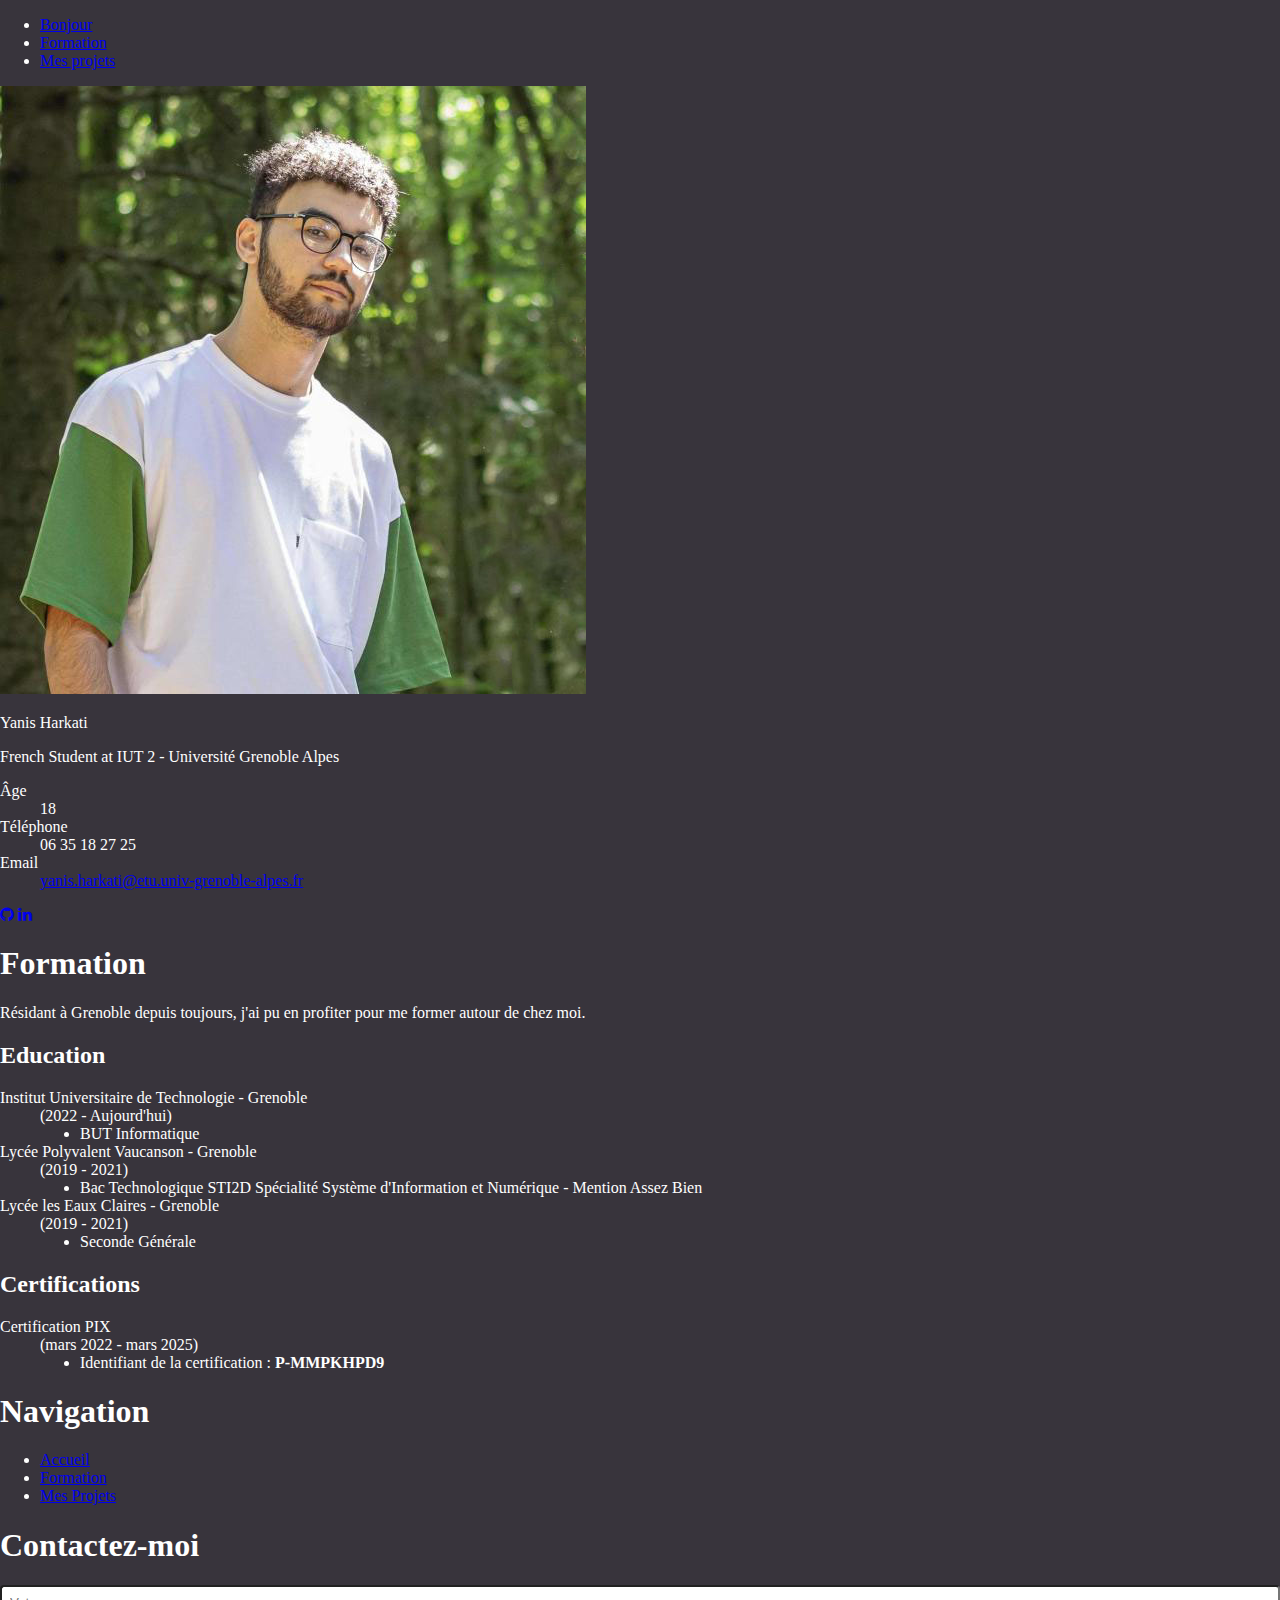
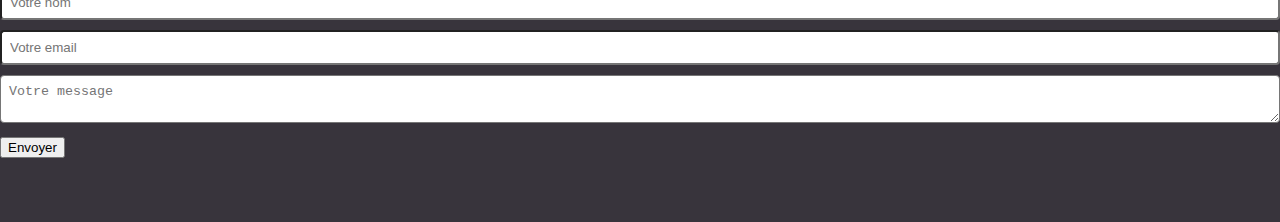
<file: formation.html>
<!DOCTYPE html>
<html lang="en">

<head>
    <meta charset="UTF-8">
    <meta http-equiv="X-UA-Compatible" content="IE=edge">
    <meta name="viewport" content="width=device-width, initial-scale=1.0">
    <meta name="viewport" content="width=device-width, initial-scale=1">
    <link rel="stylesheet" href="https://cdnjs.cloudflare.com/ajax/libs/font-awesome/4.7.0/css/font-awesome.min.css">
    <title>Yanis Harkati - Formation</title>
    <link rel="stylesheet" href="style.css">
</head>

<body>

    <div class="menu">
        <nav>
            <ul>
                <li><a href="./index.html">Bonjour</a></li>
                <li><a href="#">Formation</a></li>
                <li><a href="./myprojects.html">Mes projets</a></li>

            </ul>
        </nav>
    </div>

    <div class="gradient">

        <div class="infos">
            <img class="pfp" src="assets/img/avatar.jpg" alt="avatar">
            <div class="text">
                <p class="name">Yanis Harkati</p>
                <p class="school">French Student at IUT 2 - Université Grenoble Alpes</p>

                <div class="personal_profile">
                    <dl>
                        <div>
                            <dt>Âge</dt>
                            <dd>18</dd>
                        </div>
                        <div>
                            <dt>Téléphone</dt>
                            <dd>06 35 18 27 25</dd>
                        </div>
                        <div>
                            <dt>Email</dt>
                            <dd><a href="mailto:yanis.harkati38@gmail.com">yanis.harkati@etu.univ-grenoble-alpes.fr</a></dd>
                        </div>
                    </dl>
                </div>
                <div class="social_media">
                    <a href="https://github.com/Yaniissou"><i class="fa fa-github"></i></a>
                    <a href="https://www.linkedin.com/in/yanis-harkati-995b63228/"><i class="fa fa-linkedin"></i></a>
                </div>
            </div>
        </div>


    </div>
    <div class="formation">
        <h1>Formation</h1>
        <p>Résidant à Grenoble depuis toujours, j'ai pu en profiter pour me former autour de chez moi.</p>
    </div>

    <div class="formlist">
        <h2 class="edutitle">Education</h2>
        <dl>
            <dt>Institut Universitaire de Technologie - Grenoble</dt>
            <dd><span class="years">(2022 - Aujourd'hui)</span>
                <ul>
                    <li>BUT Informatique</li>
                </ul>
            </dd>
            <dt>Lycée Polyvalent Vaucanson - Grenoble</dt>
            <dd><span class="years">(2019 - 2021)</span>
                <ul>
                    <li>Bac Technologique STI2D Spécialité Système d'Information et Numérique - Mention Assez Bien</li>
                </ul>
            </dd>
        </dd>
        <dt>Lycée les Eaux Claires - Grenoble</dt>
        <dd><span class="years">(2019 - 2021)</span>
            <ul>
                <li>Seconde Générale</li>
            </ul>
        </dd>
        </dl>

        <h2 class="edutitle">Certifications</h2>
        <dl>
            <dt>Certification PIX</dt>
            <dd><span class="years">(mars 2022 - mars 2025)</span>
                <ul>
                    <li>Identifiant de la certification : <strong>P-MMPKHPD9</strong></li>
                </ul>
            </dd>
    </div>
</body>
<footer>

    

    <div class="container_footer">
        <div class="quicklinks">
            <div class="quicklinks_title">
                <h1>Navigation</h1>
                <ul class="list-unstyled">
                    <li><a href="./index.html">Accueil</a></li>
                    <li><a href="./formation.html">Formation</a></li>
                    <li><a href="./myprojects.html">Mes Projets</a></li>
                </ul>
            </div>
        </div>

        <div class="container_form">
            <h1 class="form_title">Contactez-moi</h1>
            <form action="" method="get" class="form">
                <div class="form">
                    <input class="form-name" type="text" placeholder="Votre nom" required="">
                </div>
                <div class="form">
                  <input class="form-mail" type="email" name="email" placeholder="Votre email" id="email" required="">
                </div>
                <div class="form">
                    <textarea class="form-message" placeholder="Votre message" required=""></textarea>
                </div>
                <div class="form">
                  <input type="submit" value="Envoyer">
                </div>
              </form>
        </div>
    </div>
    
</footer>
</html>
</file>
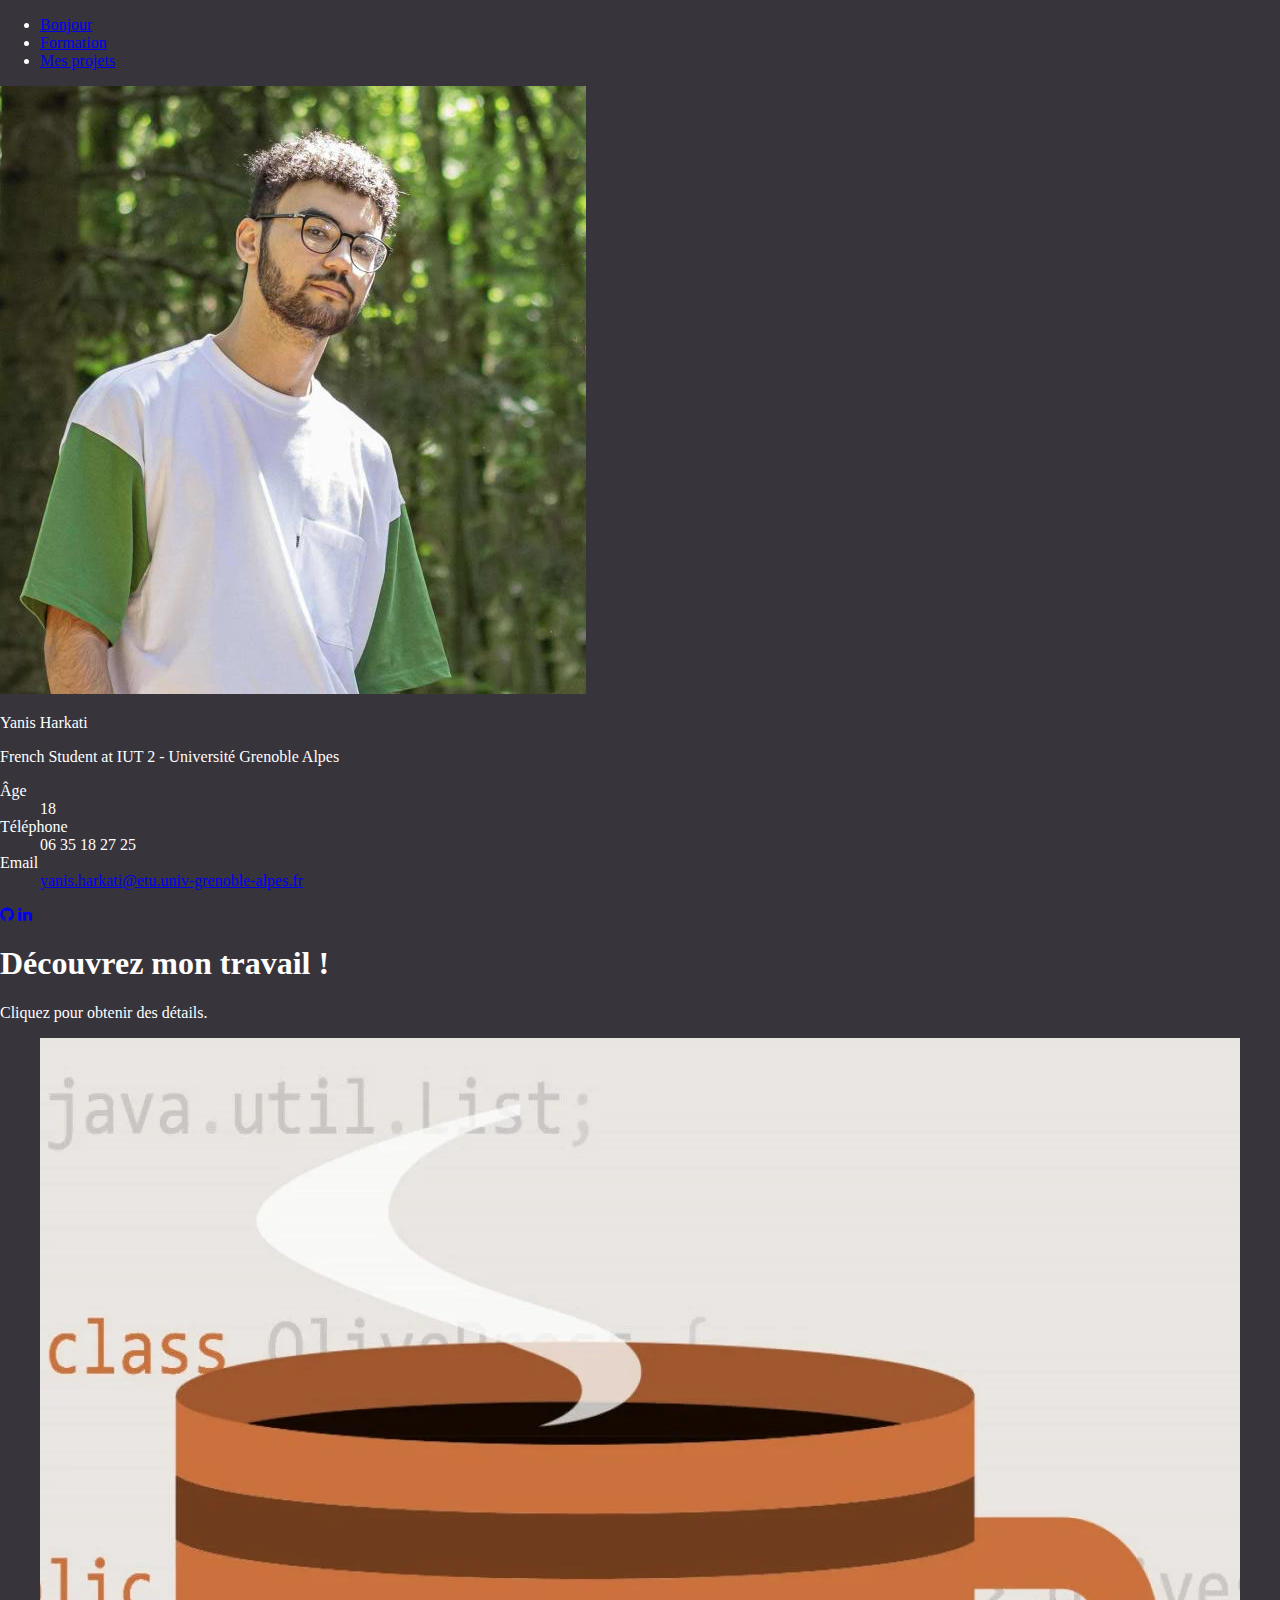
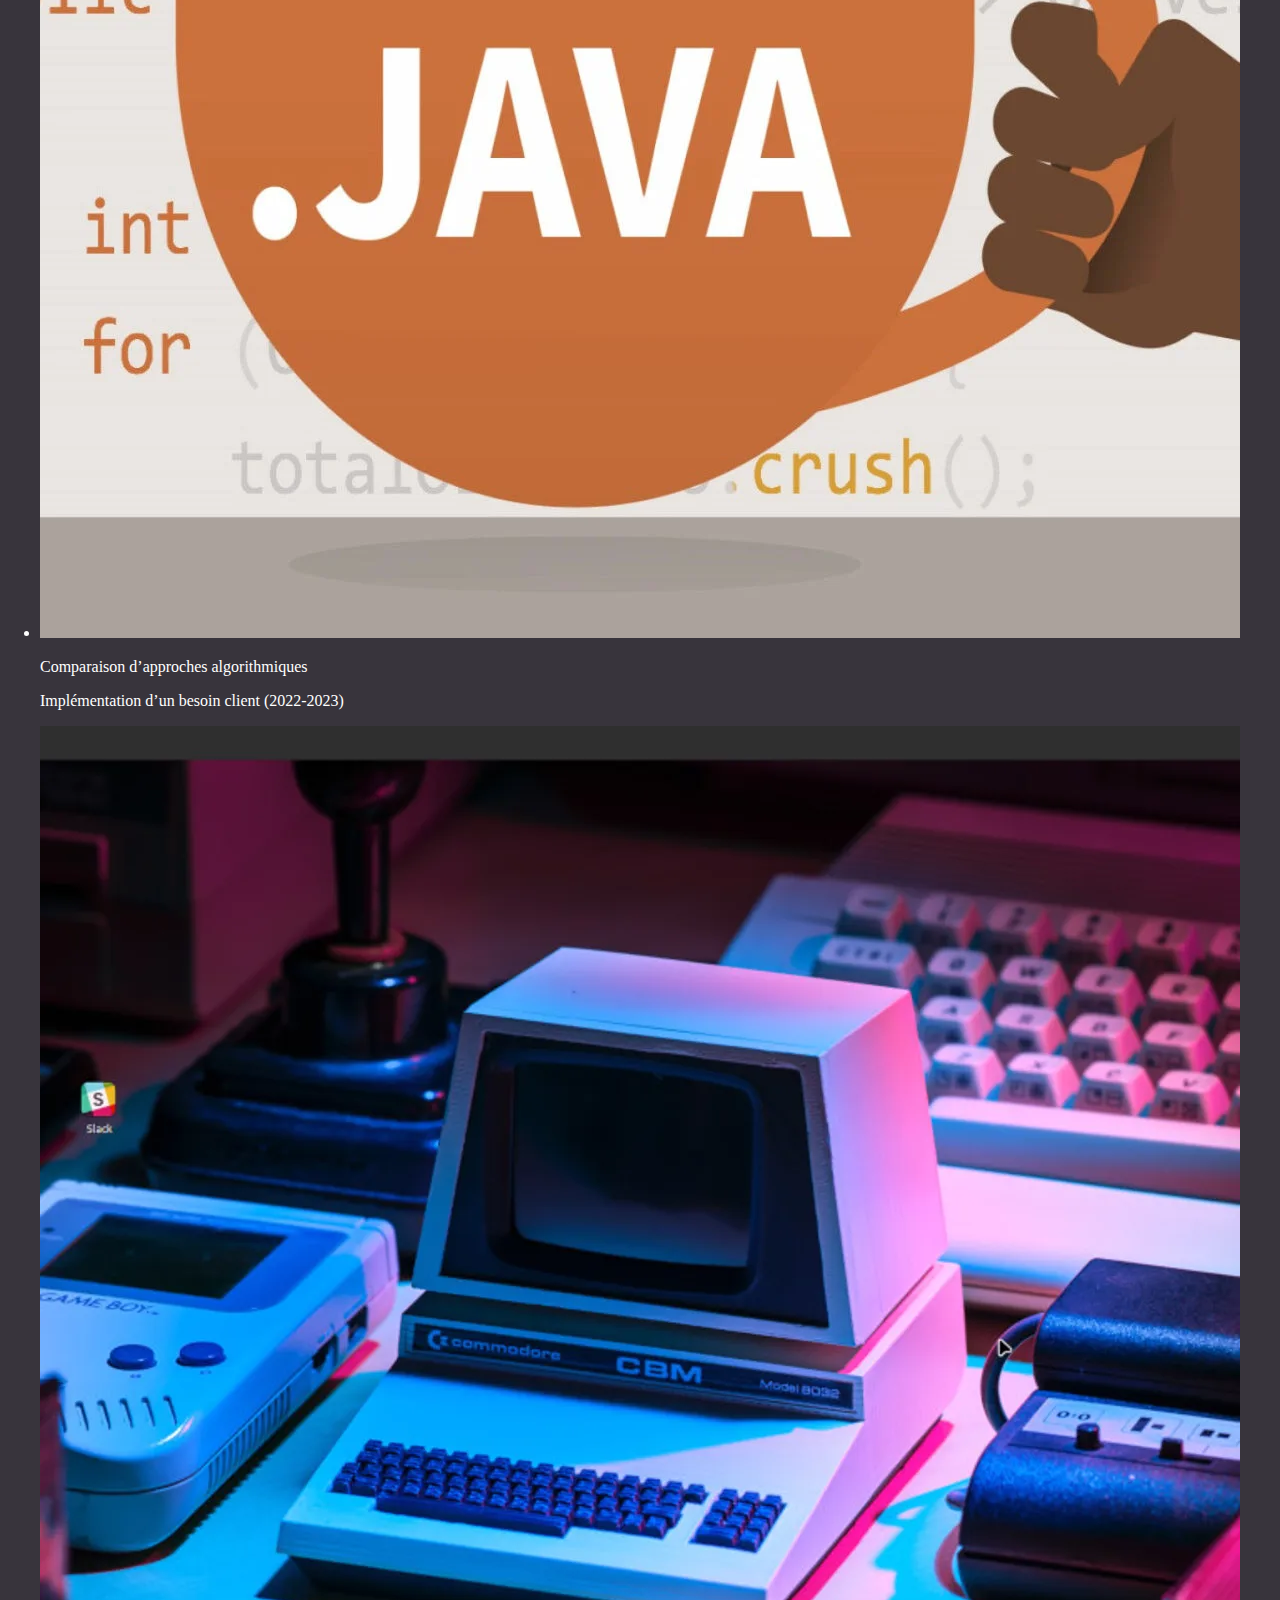
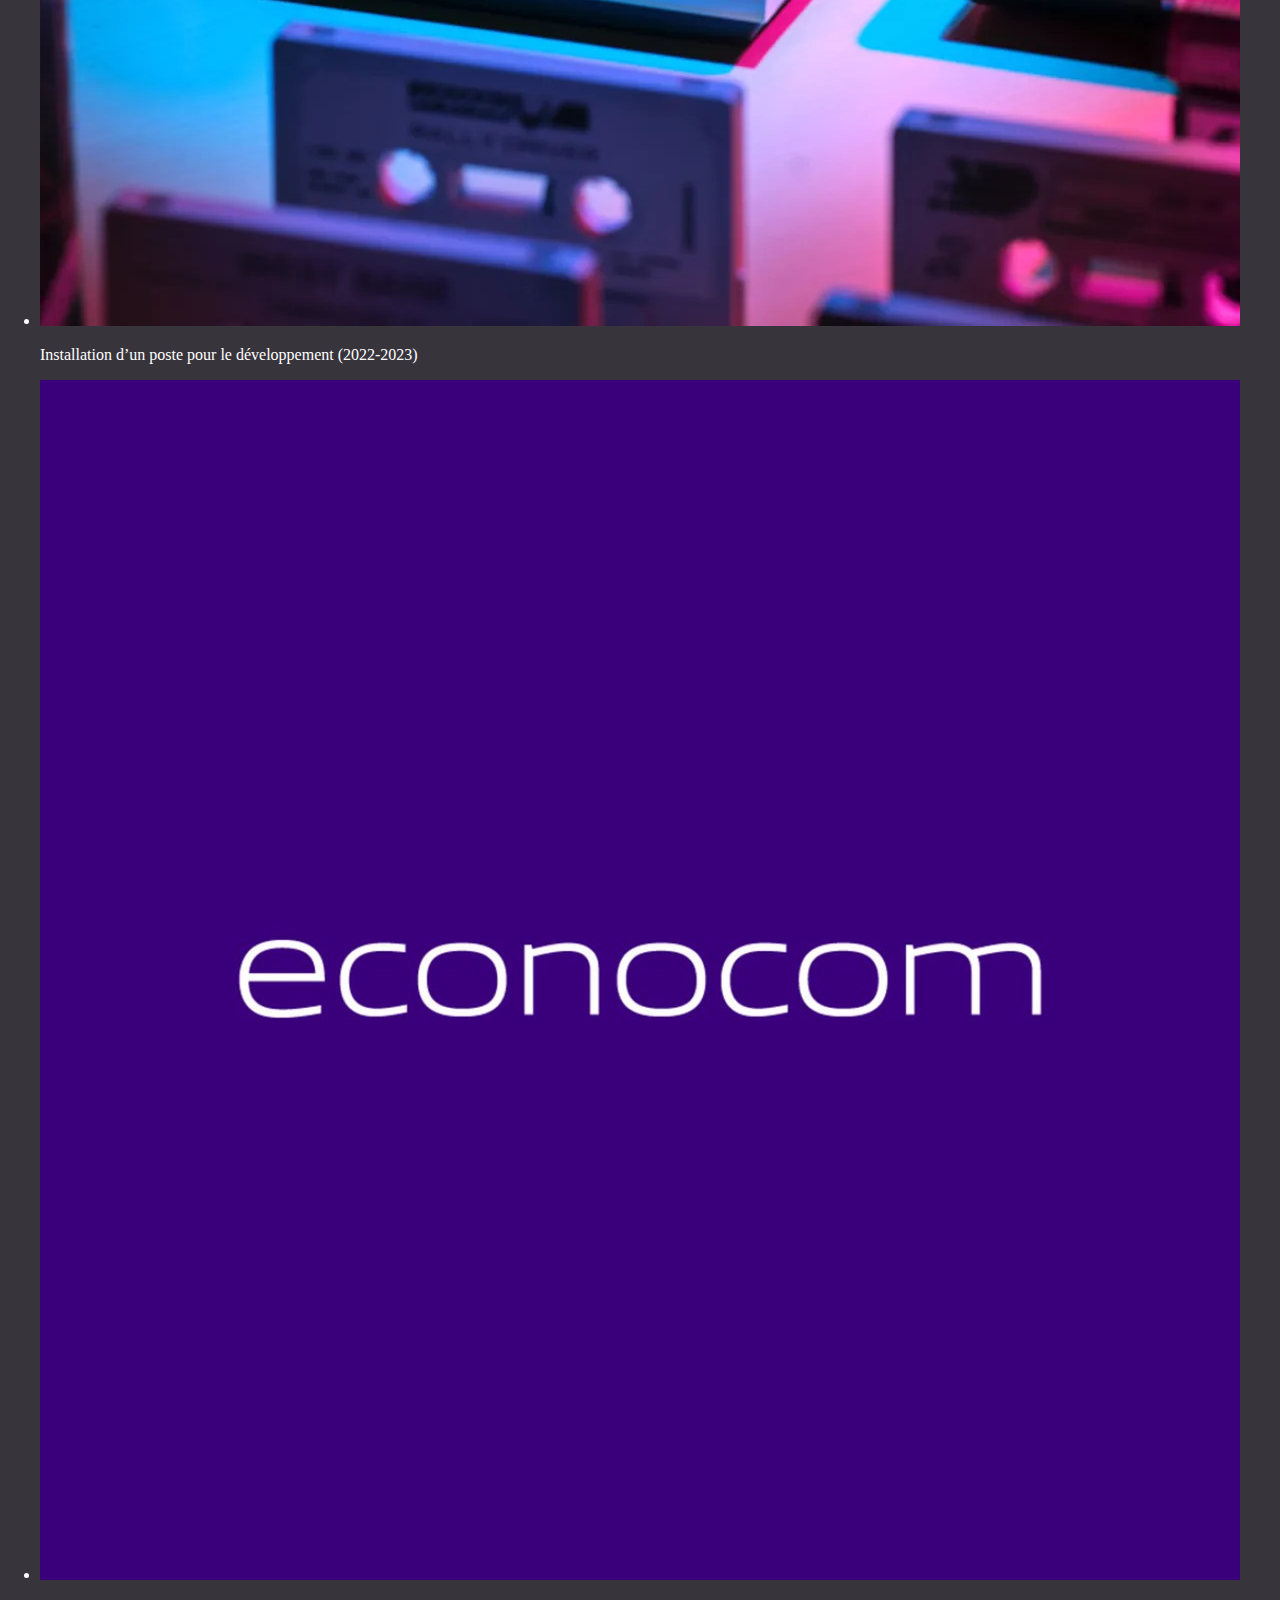
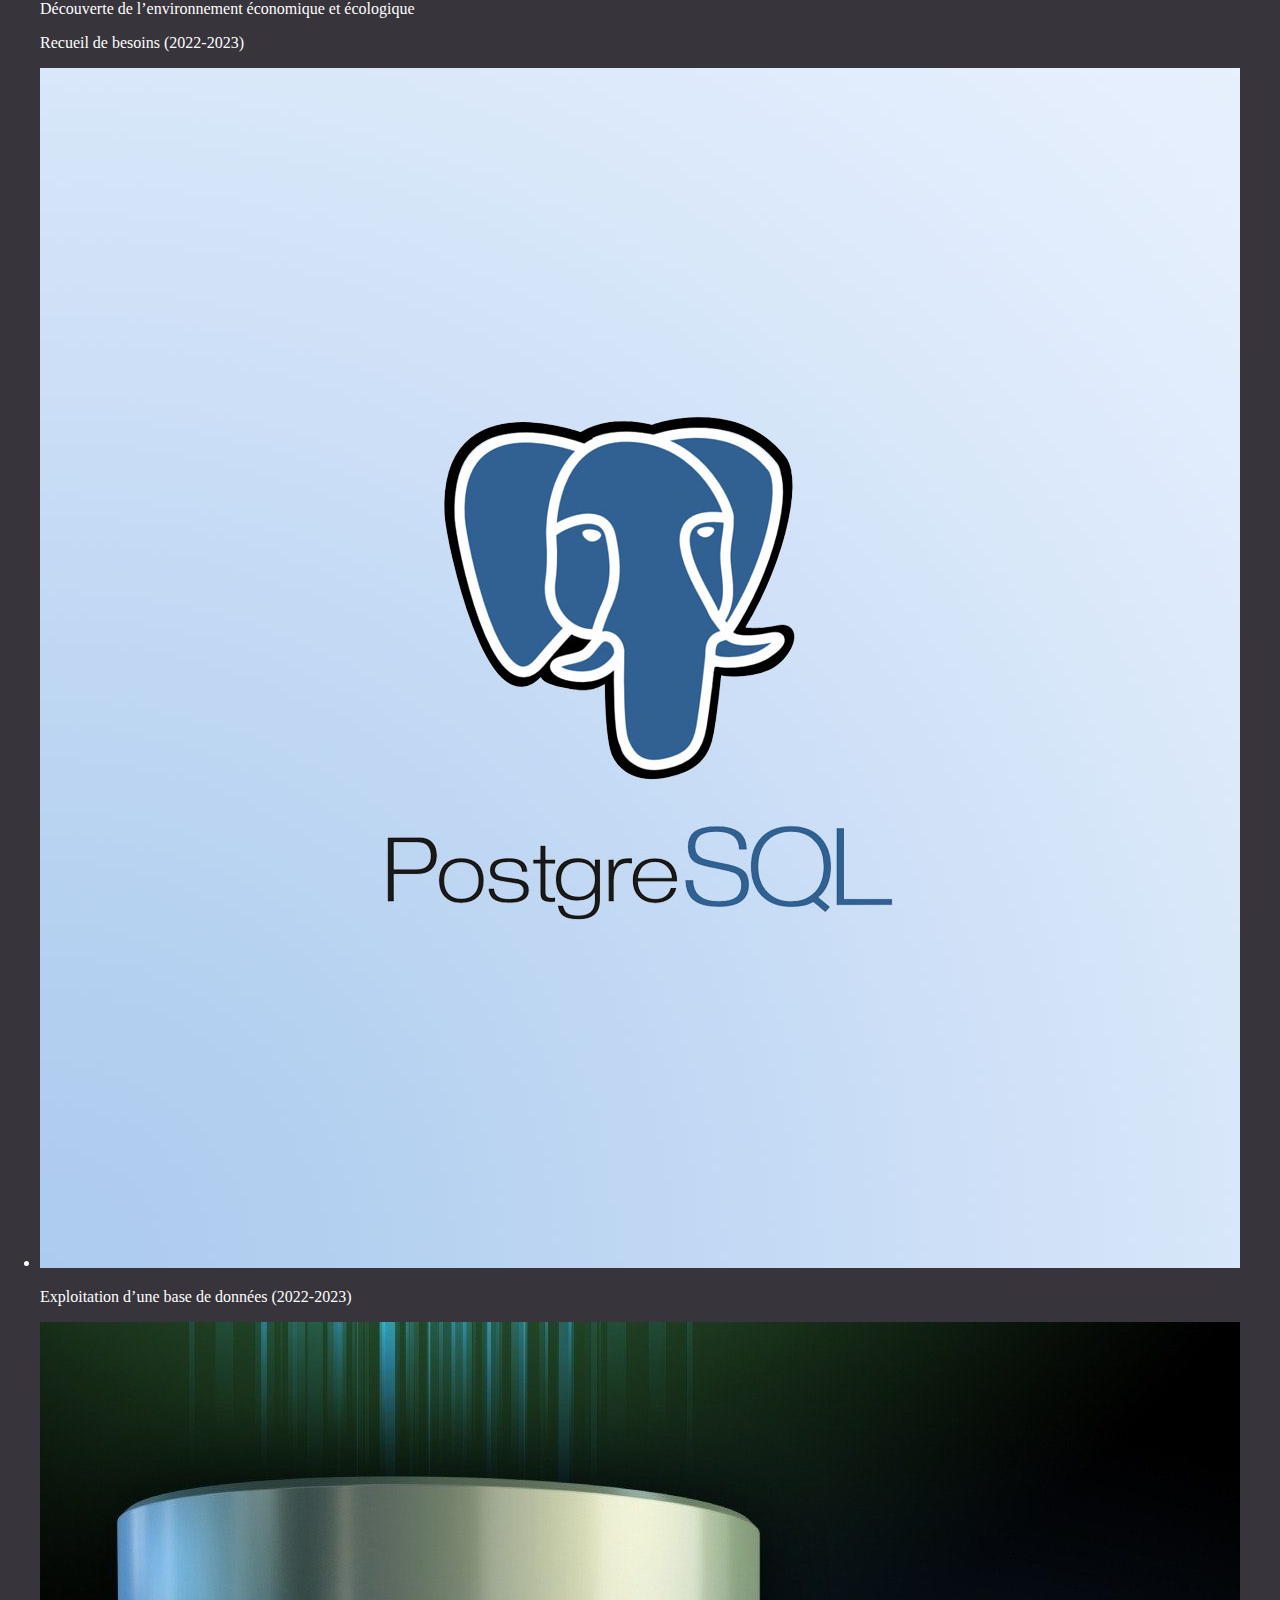
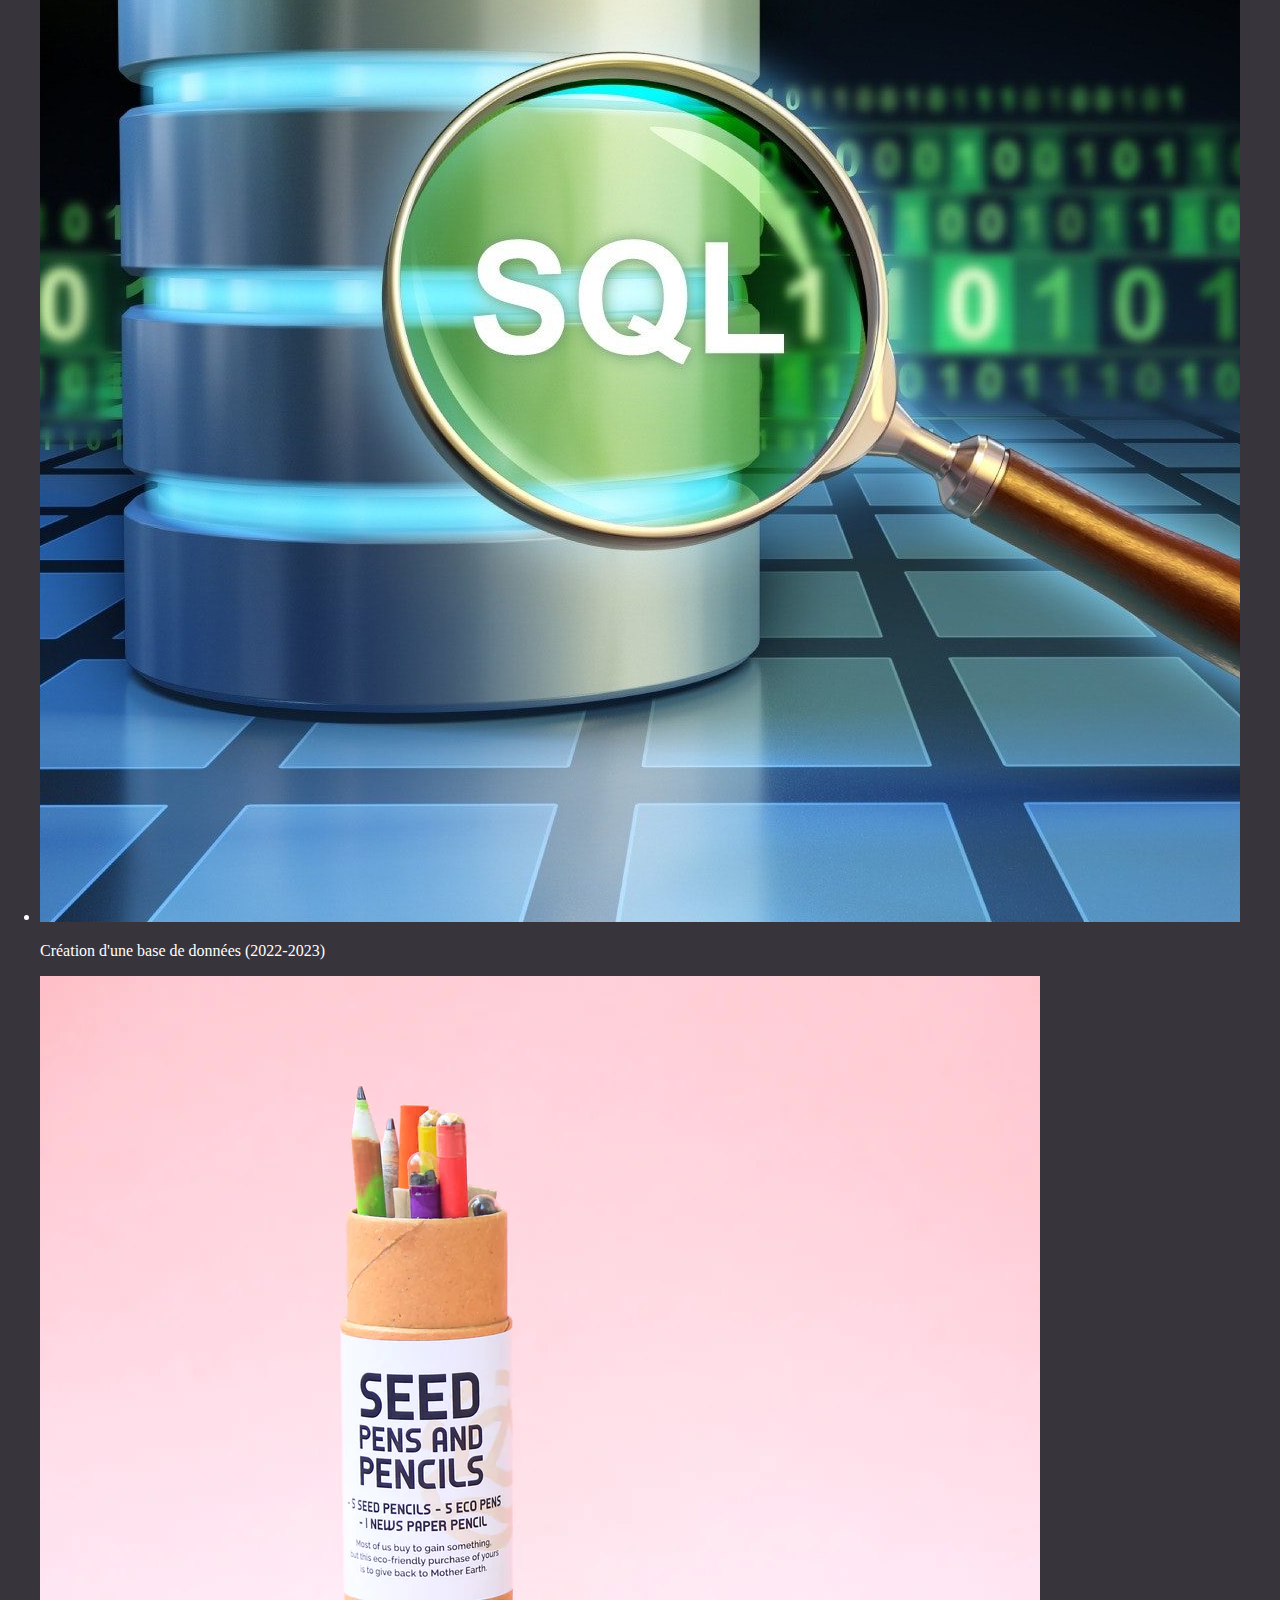
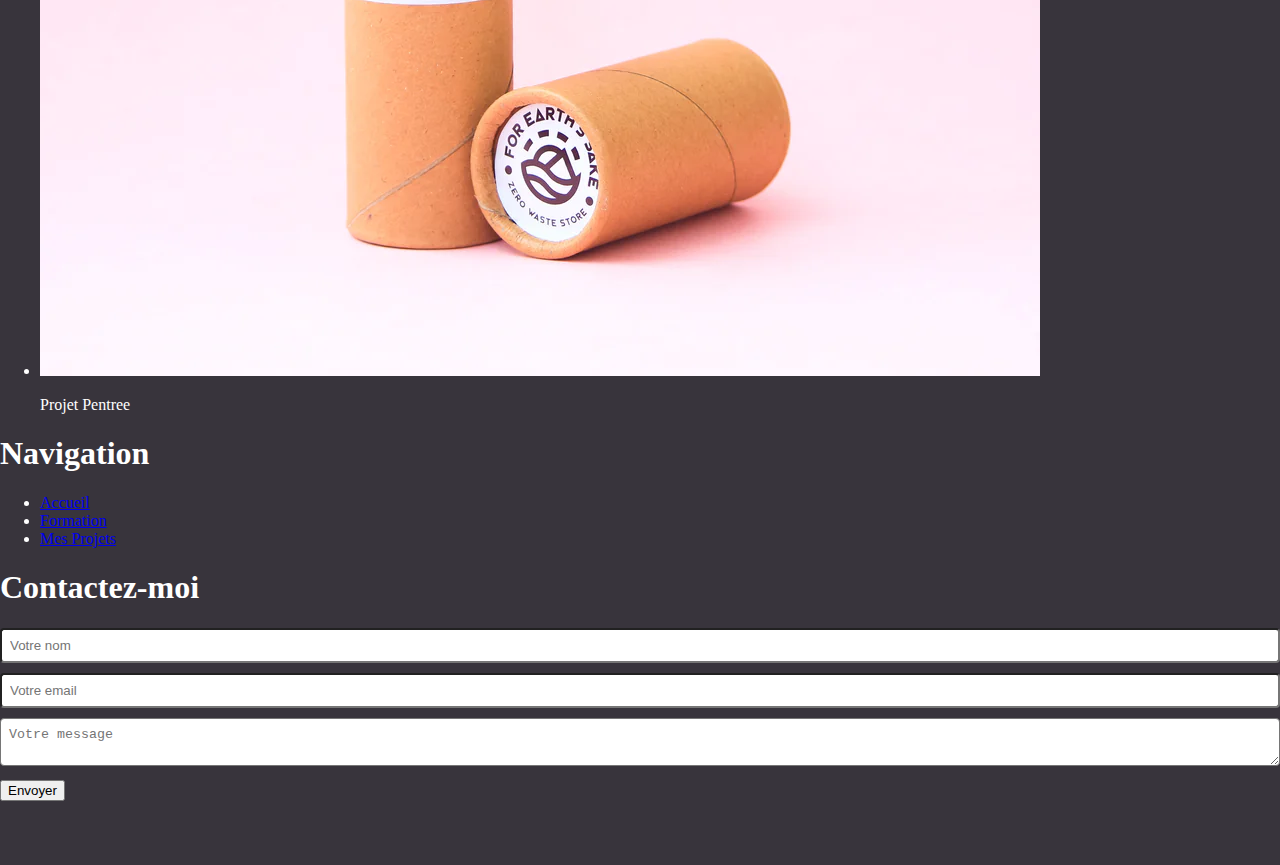
<file: myprojects.html>
<!DOCTYPE html>
<html lang="en">

<head>
    <meta charset="UTF-8">
    <meta http-equiv="X-UA-Compatible" content="IE=edge">
    <meta name="viewport" content="width=device-width, initial-scale=1.0">
    <meta name="viewport" content="width=device-width, initial-scale=1">
    <link rel="stylesheet" href="https://cdnjs.cloudflare.com/ajax/libs/font-awesome/4.7.0/css/font-awesome.min.css">
    <title>Yanis Harkati - Mes Projets</title>
    <link rel="stylesheet" href="style.css">
</head>

<body>

    <div class="menu">
        <nav>
            <ul>
                <li><a href="./index.html">Bonjour</a></li>
                <li><a href="./formation.html">Formation</a></li>
                <li><a href="#">Mes projets</a></li>
            </ul>
        </nav>
    </div>
    <div class="main_container">
        <div class="gradient">

            <div class="infos">
                <img class="pfp" src="./assets/img/avatar.jpg" alt="avatar">
                <div class="text">
                    <p class="name">Yanis Harkati</p>
                    <p class="school">French Student at IUT 2 - Université Grenoble Alpes</p>
    
                    <div class="personal_profile">
                        <dl>
                            <div>
                                <dt>Âge</dt>
                                <dd>18</dd>
                            </div>
                            <div>
                                <dt>Téléphone</dt>
                                <dd>06 35 18 27 25</dd>
                            </div>
                            <div>
                                <dt>Email</dt>
                                <dd><a href="mailto:yanis.harkati38@gmail.com">yanis.harkati@etu.univ-grenoble-alpes.fr</a></dd>
                            </div>
                        </dl>
                    </div>
                    <div class="social_media">
                        <a href="https://github.com/Yaniissou"><i class="fa fa-github"></i></a>
                        <a href="https://www.linkedin.com/in/yanis-harkati-995b63228/"><i class="fa fa-linkedin"></i></a>
                        
    
                    </div>
                </div>
            </div>
        </div>
    </div>
</div>


<div class="mywork">
    <h1>Découvrez mon travail !</h1>
    <p>Cliquez pour obtenir des détails.</p>
</div>

<div class="containerprojectlist">
    <ul class="projectlist">
        <li><div class="containerproject"> <a href="./projects/java.html"><img src="./assets/img/java.png" alt="SAE : JAVA" style="--color:#4a4cb3f2"></a> <p>Comparaison d’approches algorithmiques</p> <p> Implémentation d’un besoin client (2022-2023)</p></div></li>
        <li><div class="containerproject"><a href="./projects/linux.html"><img src="./assets/img/linux.png" alt="SAE : LINUX" style="--color:#ce9c9cf2"></a> <p>Installation d’un poste pour le développement (2022-2023)</p></div></li>
        <li><div class="containerproject"> <a href="./projects/s1web.html"><img src="./assets/img/econocom.jpg" alt="SAE : ECONOCOM" style="--color:#c850fff2"></a> <p>Découverte de l’environnement économique et écologique </p> <p>Recueil de besoins (2022-2023)</p></div></li>
     
        <li><div class="containerproject"> <a href="./projects/sql.html"><img src="./assets/img/postgresql.jpg" alt="SAE : SQL" style="--color:#c850fff2"></a><p>Exploitation d’une base de données (2022-2023)</p> </div> </li>
        <li><div class="containerproject"><a href="./projects/s1sql.html"><img src="./assets/img/sql.jpg" alt="SAE : SAE : S1SQL" style="--color:#ce9c9cf2"></a> <p>Création d'une base de données (2022-2023)</p></div></li>
        <li><div class="containerproject"><a href="./projects/pentree.html"><img src="./assets/img/pentree.png" alt="PENTREE" style="--color:#ce9c9cf2"></a> <p>Projet Pentree</p></div></li>
    </ul>
</div>

</body>

<footer>

    

    <div class="container_footer">
        <div class="quicklinks">
            <div class="quicklinks_title">
                <h1>Navigation</h1>
                <ul class="list-unstyled">
                    <li><a href="./index.html">Accueil</a></li>
                    <li><a href="./formation.html">Formation</a></li>
                    <li><a href="./myprojects.html">Mes Projets</a></li>
                </ul>
            </div>
        </div>

        <div class="container_form">
            <h1 class="form_title">Contactez-moi</h1>
            <form action="" method="get" class="form">
                <div class="form">
                    <input class="form-name" type="text" placeholder="Votre nom" required="">
                </div>
                <div class="form">
                  <input class="form-mail" type="email" name="email" placeholder="Votre email" id="email" required="">
                </div>
                <div class="form">
                    <textarea class="form-message" placeholder="Votre message" required=""></textarea>
                </div>
                <div class="form">
                  <input type="submit" value="Envoyer">
                </div>
              </form>
        </div>
    </div>
    
</footer>
</html>
</file>
<file: style.css>
.announcement-banner {
    position: fixed;
    top: 0;
    width: 100%;
    background-color: #f8d7da;
    color: #721c24;
    text-align: center;
    padding: 15px;
    box-shadow: 0 4px 6px rgba(0, 0, 0, 0.1);
    z-index: 1000;
}

.announcement-banner p {
    margin: 0;
    font-size: 16px;
}

.announcement-banner a {
    color: #007bff;
    text-decoration: underline;
}

.content {
    margin-top: 60px; /* Adjust this if your banner's height changes */
    padding: 20px;
}






/* Default color text */
body {
    color: #ffffff; /* Remplacez #333333 par la couleur de votre choix */
    background-color: #38343c;
    margin: 0;
    margin-bottom: 5%;

}

.navbar {
    display: flex;
    justify-content: space-between;
    align-items: center;
    padding: 20px 40px;
    background-color: #2c2c2c;
}

.logo {
    font-size: 1.5rem;
    font-weight: bold;
    color: #f4c542;
}

.navlist {
    display: flex;
    gap: 40px;
}

.navlist li {
    list-style: none;
}

.navlist li a {
    color: #ffffff;
    text-decoration: none;
    font-size: 1.2rem;
}

.intro {
    text-align: center;
    padding: 150px 20px 50px 20px;
}

.intro .start, .intro .end {
    display: block;
    font-size: 1.5rem;
}

.intro .name {
    font-size: 3rem;
    font-family: "DM Serif Display", serif;
    color: transparent; /* Rendre le texte transparent */
    background: radial-gradient(circle at 10% 20%, rgb(255, 200, 124) 0%, rgb(252, 251, 121) 90%); /* Dégradé de couleur */
    background-clip: text; /* Utilisation du texte comme masque pour le dégradé */
}
.firstline{
    display: flex;
    text-align: center;
    justify-content: center;
    align-items: baseline;
}

.button-87 {
    margin-top: 20px;
    padding: 15px 30px;
    text-align: center;
    text-transform: uppercase;
    transition: 0.5s;
    background-size: 200% auto;
    color: white;
    border-radius: 10px;
    border: 0px;
    font-weight: 700;
    box-shadow: 0px 0px 14px -7px #f09819;
    background-image: linear-gradient(45deg, #FF512F 0%, #F09819  51%, #FF512F  100%);
    cursor: pointer;
    user-select: none;
    -webkit-user-select: none;
    touch-action: manipulation;
}

.button-87:hover {
    background-position: right center;
    /* change the direction of the change here */
    color: #fff;
    text-decoration: none;
}

.button-87:active {
    transform: scale(0.95);
}

.radio-canada-big {
    font-family: "Radio Canada Big", sans-serif;
    font-optical-sizing: auto;
    font-weight: 400;
    font-style: normal;
}

.dm-serif-display-regular {
    font-family: "DM Serif Display", serif;
    font-weight: 400;
    font-style: normal;
}

.dm-serif-display-regular-italic {
    font-family: "DM Serif Display", serif;
    font-weight: 400;
    font-style: italic;
}

.about-container, .skills-container, .projects-container h2 {
    padding: 20px 20px;
    max-width: 800px;
    margin: 0 auto;
    
    border-radius: 10px;
    margin-top: 20px;
}

.about-container h2, .skills-container h2, .projects-container h2 {
    font-family: 'DM Serif Display', serif;
    font-size: 2rem;
    margin-bottom: 20px;
    position: relative;
    padding-left: 50px; /* Adjust padding as needed */
}

.about-container h2::before, .skills-container h2::before, .projects-container h2::before {
    content: '';
    position: absolute;
    left: 0;
    top: 50%;
    transform: translateY(-50%);
    width: 40px; /* Adjust width as needed */
    height: 5px; /* Adjust height as needed */
    background: rgb(255,188,0);
    background: linear-gradient(109.6deg, rgb(255, 207, 84) 11.2%, rgb(255, 158, 27) 91.1%);
}

.about-container p {
    line-height: 1.6;
    font-size: 1.1rem;
}

.highlight {
    color: #f4c542;
}

.skills-grid {
    display: grid;
    grid-template-columns: repeat(auto-fill, minmax(100px, 1fr));
    gap: 20px;
}

.skill-card img {
    width: 50px; /* Adjust the width as needed */
    height: 50px; /* Adjust the height as needed */
    object-fit: contain;
    display: block;
    margin: 0 auto 10px auto; /* Center the image and add some margin below */
}

.skill-card {
    background-color: #38343c;
    padding: 20px;
    text-align: center;
    border-radius: 10px;
    font-size: 1rem;
    border: 2px solid transparent;
    transition: all 0.3s ease;
    color: #ffffff;
}

.skill-card:hover {
    border-color: #f4c542;
}

.highlight-skill {
    background-color: #f4c542;
    color: #1f1f1f;
}

.project-cards {
    display: flex;
    flex-wrap: wrap;
    justify-content: space-around;
}

.project-card {
    width: 300px;
    height: 200px; /* Taille fixe pour la carte */
    position: relative;
    overflow: hidden;
}

.project-card img {
    width: 100%;
    height: 100%;
    object-fit: cover; /* Éviter la déformation de l'image */
    transition: transform 0.3s ease; /* Transition douce */
}

.overlay {
    position: absolute;
    top: 0;
    left: 0;
    width: 100%;
    height: 100%;
    background-color: rgba(0, 0, 0, 0.5); /* Fond sombre semi-transparent */
    color: #fff;
    padding: 20px;
    box-sizing: border-box;
    opacity: 0; /* Par défaut, l'overlay est transparent */
    transition: opacity 0.3s ease; /* Transition douce */
    display: flex;
    justify-content: center;
    align-items: center;
    flex-direction: column;
}

.project-card:hover .overlay {
    opacity: 1; /* L'overlay devient visible au survol */
}

.overlay h3, .overlay p {
    margin: 0;
}

.overlay p {
    font-size: 0.8rem;

}

/* Modales */
.modal {
    display: none; /* Hidden by default */
    position: fixed; /* Stay in place */
    z-index: 1; /* Sit on top */
    left: 0;
    top: 0;
    width: 100%;
    height: 100%;
    overflow: auto; /* Enable scroll if needed */
    background-color: rgb(0,0,0); /* Fallback color */
    background-color: rgba(0,0,0,0.4); /* Black w/ opacity */
}

.modal-content {
    background-color: #2c2c2c;
    margin-top: 20%;
    margin-left: auto;
    margin-right: auto;
    margin-bottom: auto;
    padding: 20px;
    border: 1px solid #888;
    width: 80%; /* Could be more or less, depending on screen size */
    border-radius: 8px;
}

.close {
    color: #aaa;
    float: right;
    font-size: 28px;
    font-weight: bold;
}

.close:hover,
.close:focus {
    color: black;
    text-decoration: none;
    cursor: pointer;
}

.icon {
    width: 50px;
    height: 50px;
    vertical-align: middle;
    margin-left: 10px;
}

/* Style du formulaire de contact */
form {
    display: grid;
    gap: 10px;
    margin-top: 20px;
}


input[type="text"],
input[type="email"],
textarea {
    width: 100%;
    padding: 8px;

    border-radius: 4px;
    box-sizing: border-box;
}

textarea {
    resize: vertical; /* Permet le redimensionnement vertical */
}

button[type="submit"] {
    background-color: #4CAF50;

    padding: 10px 20px;
    border: none;
    border-radius: 4px;
    cursor: pointer;
}

button[type="submit"]:hover {
    background-color: #45a049;
}

/* Centrer la modal sur l'écran */
.modalcontact {
    margin-top: 20%;
    margin-left: auto;
    margin-right: auto;
    margin-bottom: auto;
    padding: 20px;
    border-radius: 5px;
    box-shadow: 0 0 10px rgba(0,0,0,0.3);
    max-width: 400px;
    width: 90%;
    text-align: center;

}

/* Redimensionnement pour les petits écrans */
@media screen and (max-width: 600px) {
    .modal-content {
        padding: 10px;
        max-width: 300px;
    }
}
</file>
